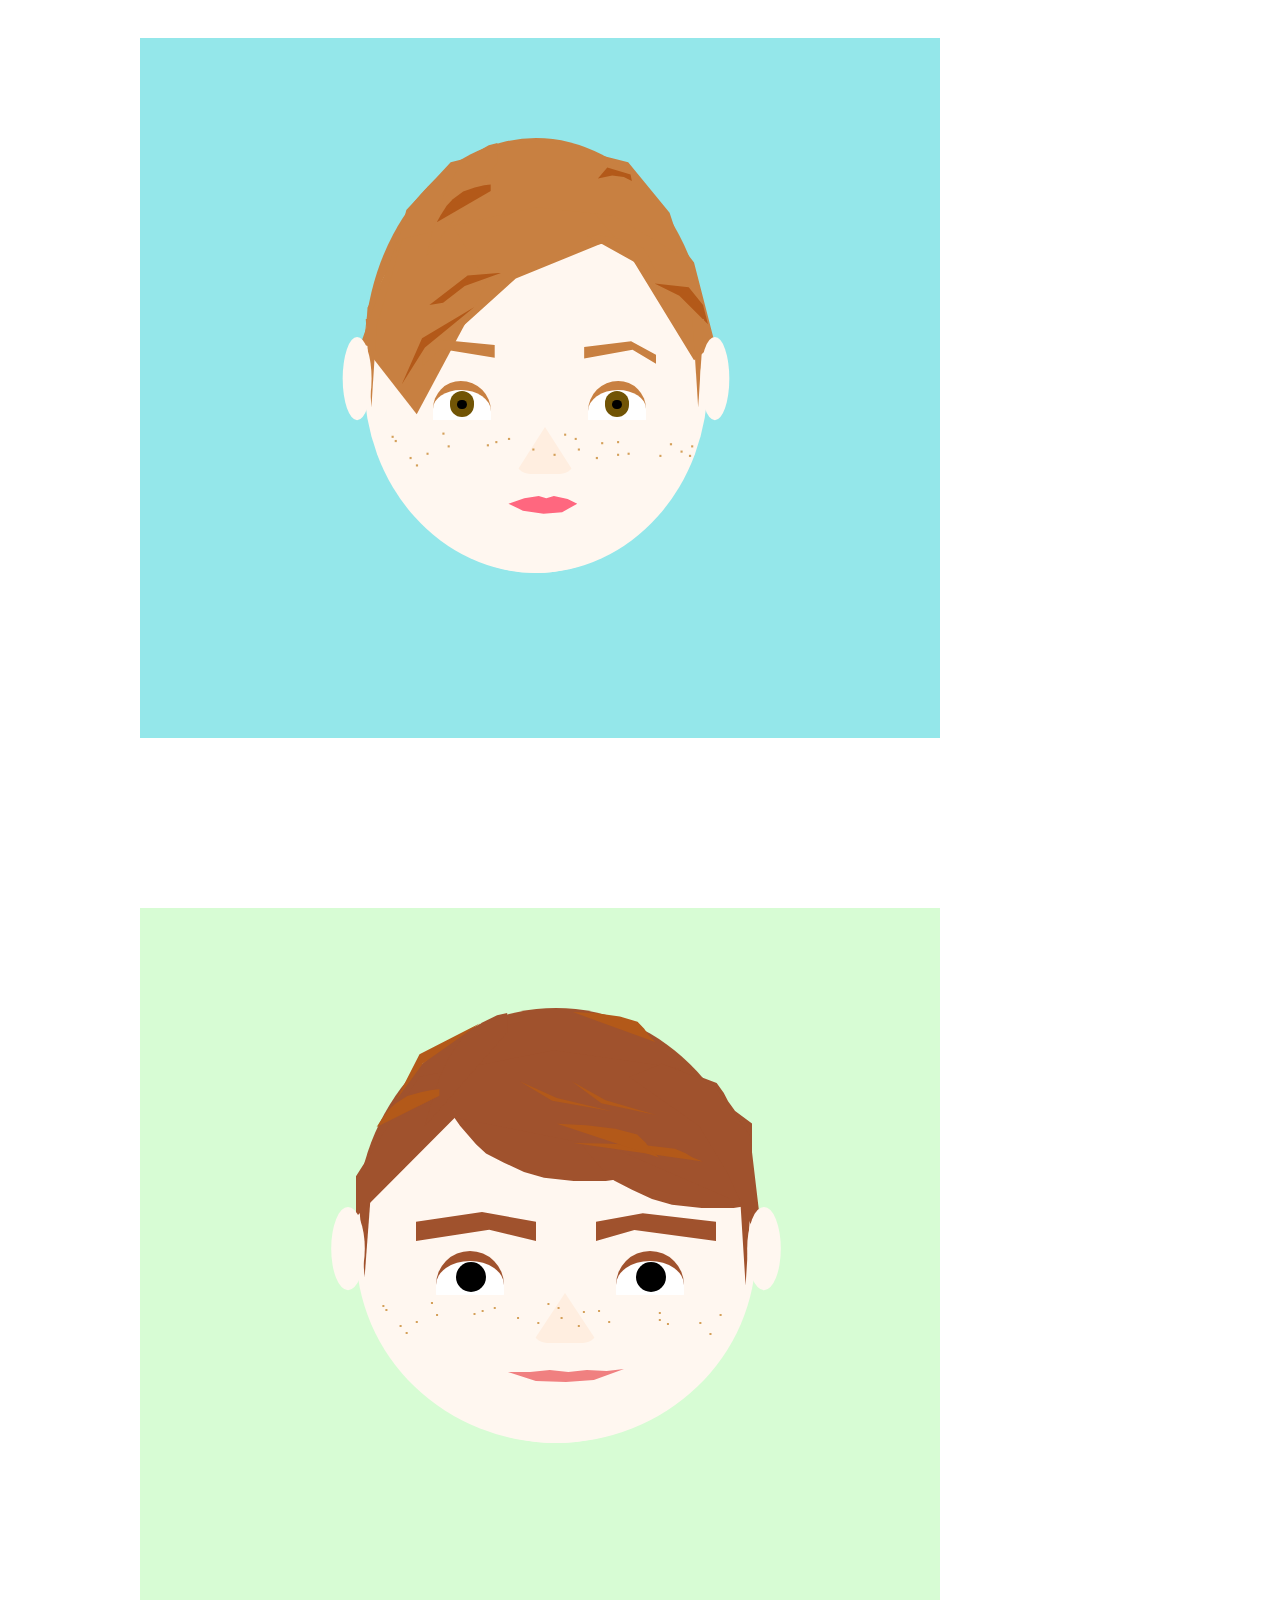
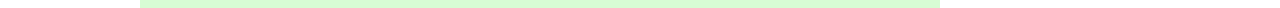
<file: boys.html>
<!DOCTYPE html5>
<html>
<head>
<meta charset="utf-8">
<meta http-equiv="X-UA-Compatible" content="IE=edge">
<meta name="keyword" content="Junior Web Developer, Mona Le Roy">
<title>Mona Le Roy</title>
<meta name="description" content="This is Mona Le Roy's official website.">
<meta name="author" content="Mona Le Roy">
<meta name="viewport" content="width=device-width, initial-scale=1.0">
<link rel="stylesheet" type="text/css" href="boys.css">
<script src="https://cdnjs.cloudflare.com/ajax/libs/jquery/3.3.1/jquery.min.js"></script>
<script src="boys.js"></script>
</head>
<body>
<div class="fwrapper">
  <div class="fbox">
    <div class="fhead">
      <div class="fhead-copy">
      </div>
      <div class="fhair">
      </div>
      <div class="fhair-1">
      </div>
      <div class="fhair-2">
      </div>
      <div class="fhair-13">
      </div>
      <div class="fhair-3">
      </div>
      <div class="fhair-4">
      </div>
      <div class="fhair-5">
      </div>
      <div class="fhair-6">
      </div>
      <div class="fhair-7">
      </div>
      <div class="fhair-8">
      </div>
      <div class="fhair-11">
      </div>
      <div class="fhair-12">
      </div>
      <div class="fhair-14">
      </div>
      <div class="feyebrow-left">
      </div>
      <div class="feye-left">
        <div class="firis">
          <div class="fpupil">
          </div>
        </div>
      </div>
      <div class="feyebrow-right">
      </div>
      <div class="feye-right">
        <div class="firis">
          <div class="fpupil">
          </div>
        </div>
      </div>
      <canvas id="ffreckles" width="325" height="50">Your browser does not support the canvas element.</canvas>
      <div class="fnose">
      </div>
      <div class="fmouth">
        <div class="fmiddle">
        </div>
      </div>
      <div class="fear-left">
      </div>
      <div class="fear-right">
      </div>
    </div>
  </div>
</div>
<div class="mwrapper">
  <div class="mbox">
    <div class="mhead">
      <div class="mhead-copy">
      </div>
      <div class="mhair-1">
      </div>
      <div class="mhair-2">
      </div>
      <div class="mhair-13">
      </div>
      <div class="mhair-3">
      </div>
      <div class="mhair-4">
      </div>
      <div class="mhair-5">
      </div>
      <div class="mhair-6">
      </div>
      <div class="mhair-7">
      </div>
      <div class="mhair-8">
      </div>
      <div class="mhair-9">
      </div>
      <div class="mhair-10">
      </div>
      <div class="mhair-11">
      </div>
      <div class="mhair-12">
      </div>
      <div class="mhair-14">
      </div>
      <div class="mhair-15">
      </div>
      <div class="meyebrow-left">
      </div>
      <div class="meye-left">
        <div class="miris">
        </div>
      </div>
      <div class="meyebrow-right">
      </div>
      <div class="meye-right">
        <div class="miris">
        </div>
      </div>
      <canvas id="mfreckles" width="395" height="50">Your browser does not support the canvas element.</canvas>
      <div class="mnose">
      </div>
      <div class="mmouth">
      </div>
      <div class="mear-left">
      </div>
      <div class="mear-right">
      </div>
    </div>
  </div>
</div>
</body>
</html>
</file>
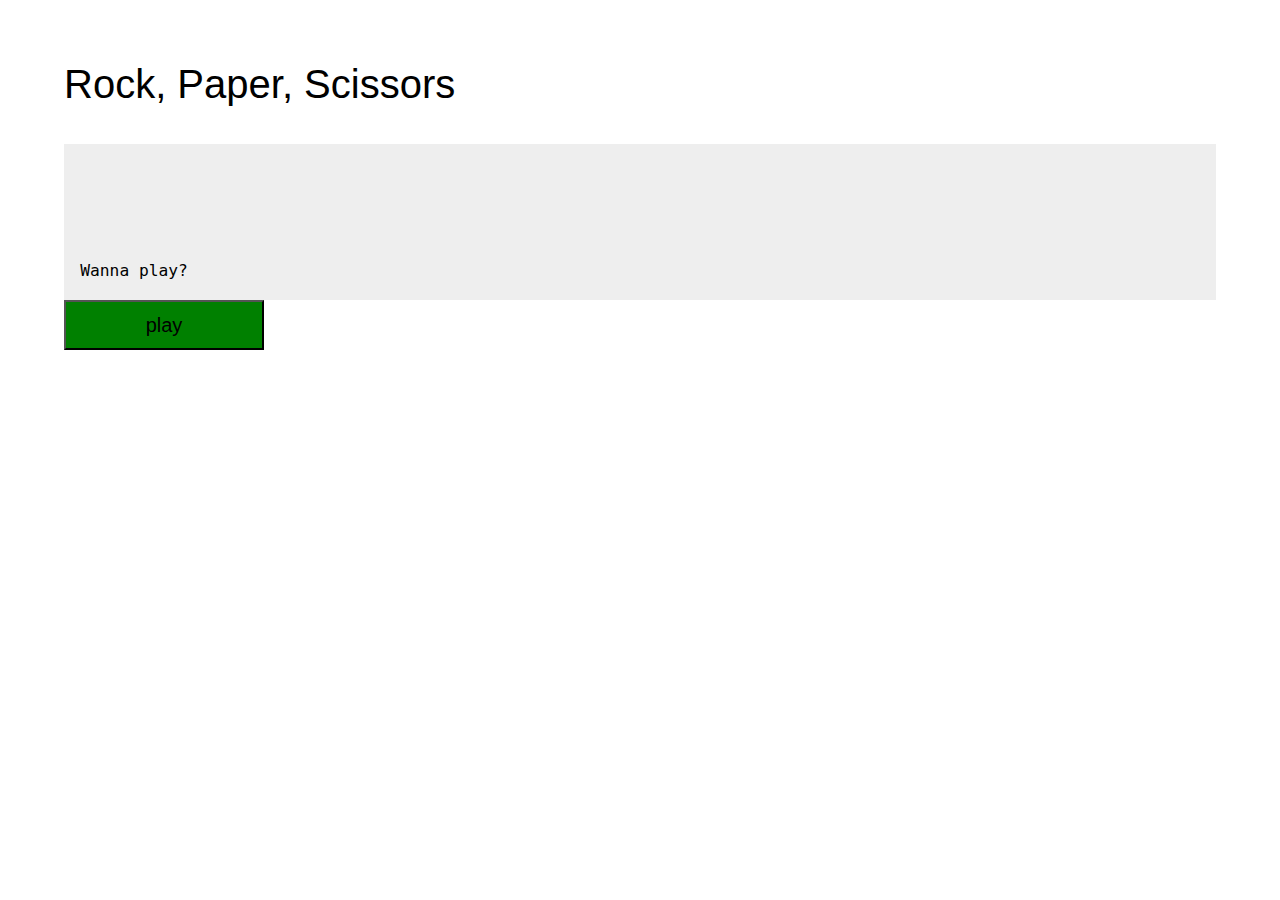
<file: rock-paper-scissors.html>
<!DOCTYPE html>
<html>
<head>
  <title>Rock, Paper, Scissors</title>
  <link rel="stylesheet" type="text/css" href="rps.css">
  <script type="text/javascript" src="rps.js"></script>
</head>
<body>
  <h1>Rock, Paper, Scissors</h1>
  <div id="displayed-results">
    <p class="game"></p>
    <p class="game"></p>
    <p class="game"></p>
    <p class="game">Wanna play?</p>
  </div>
  <input id="again" value="play" type="button" onclick="rocks()">
</body>
</html>
</file>
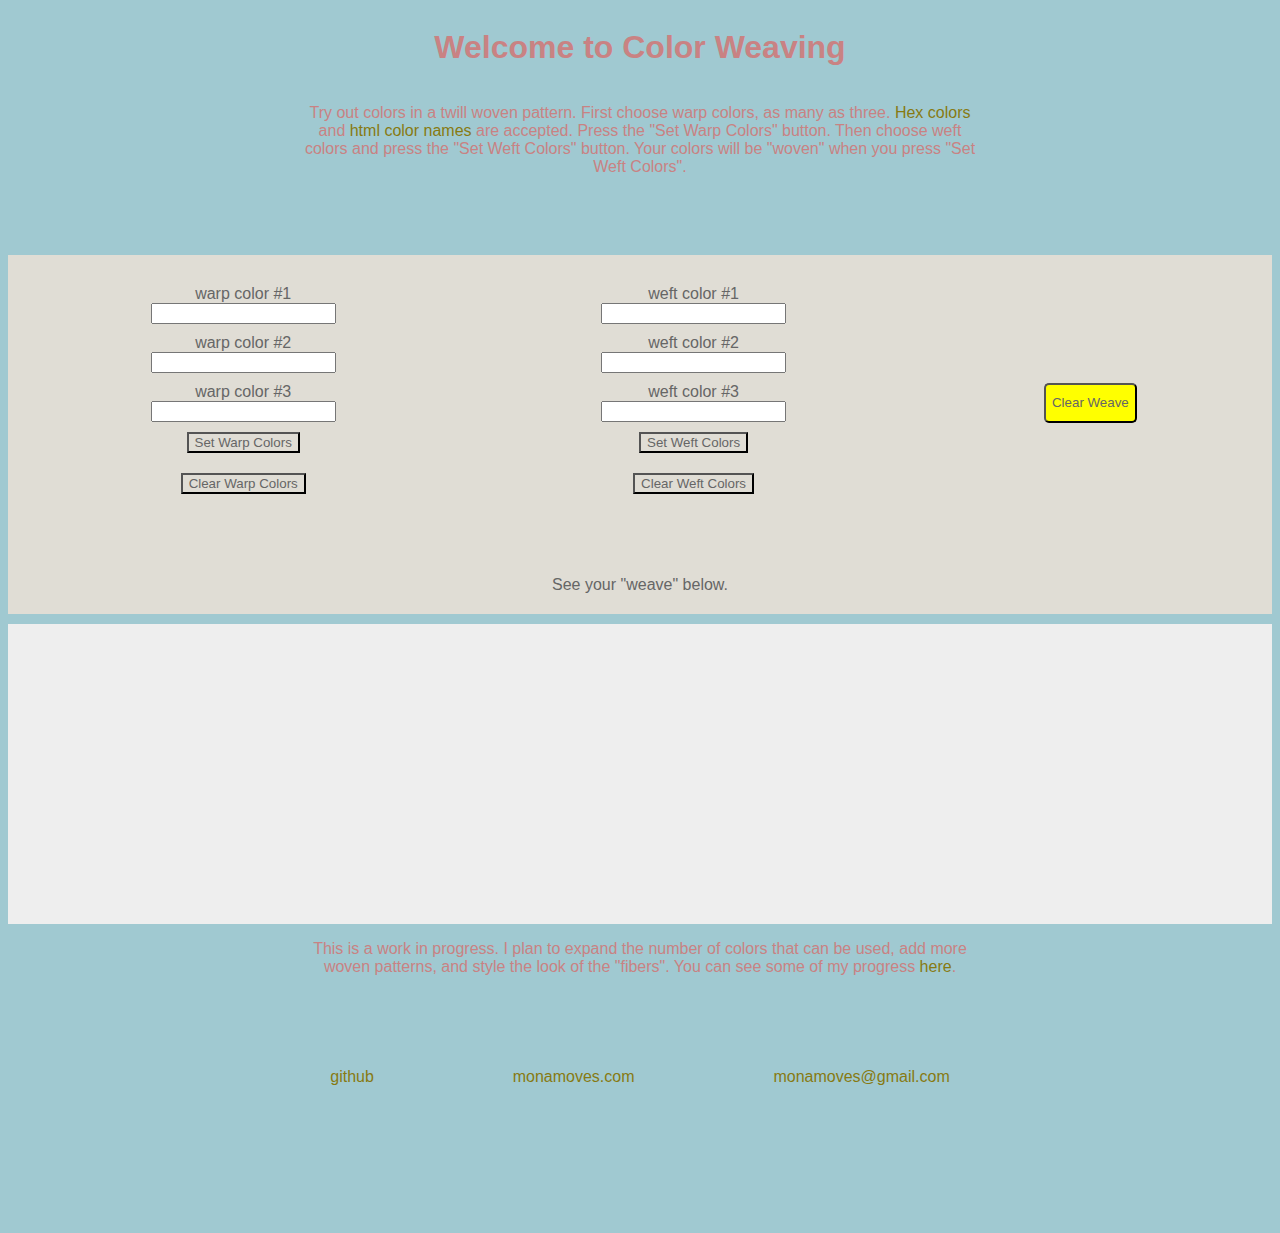
<file: woven.html>
<!DOCTYPE html5>
<html>
<head>
<meta charset="utf-8">
<meta http-equiv="X-UA-Compatible" content="IE=edge">
<meta name="keyword" content="Junior Web Developer, Mona Le Roy">
<title>Mona Le Roy: Woven Project</title>
<meta name="description" content="This is Mona Le Roy's official website.">
<meta name="author" content="Mona Le Roy">
<meta name="viewport" content="width=device-width, initial-scale=1.0">
<link rel="stylesheet" type="text/css" href="woven.css">
<script src="https://ajax.googleapis.com/ajax/libs/jquery/3.3.1/jquery.min.js"></script>
<script src="woven.js"></script>
</head>
<body>
<div class="instructions">
  <h1>Welcome to Color Weaving</h1>
  <p>
    Try out colors in a twill woven pattern. First choose warp colors, as many as three. <a href="https://www.w3schools.com/colors/colors_picker.asp?colorhex=f63235" target="_blank" style="color:#877a12;">Hex colors</a> and <a href="https://www.w3schools.com/colors/colors_names.asp" target="_blank" style="color:#877a12;">html color names</a> are accepted. Press the "Set Warp Colors" button. Then choose weft colors and press the "Set Weft Colors" button. Your colors will be "woven" when you press "Set Weft Colors".
  </p>
</div>
<div class="wrapper">
  <div class="color-forms">
    <form id="choose-warp-colors" action="">
      <div class="warp-choice">
        <label>warp color #1</label>
        <input type="text" value="" id="first-color">
      </div>
      <div class="warp-choice">
        <label>warp color #2</label>
        <input type="text" value="" id="second-color">
      </div>
      <div class="warp-choice">
        <label>warp color #3</label>
        <input type="text" value="" id="third-color">
      </div>
      <div class="warp-choice">
        <input type="submit" class="btn" value="Set Warp Colors">
      </div>
      <div>
        <input type="reset" class="btn" value="Clear Warp Colors">
      </div>
    </form>
  </div>
  <div class="color-forms">
    <form id="choose-weft-colors" action="">
      <div class="weft-choice">
        <label>weft color #1</label>
        <input type="text" value="" id="fourth-color">
      </div>
      <div class="weft-choice">
        <label>weft color #2</label>
        <input type="text" value="" id="fifth-color">
      </div>
      <div class="weft-choice">
        <label>weft color #3</label>
        <input type="text" value="" id="sixth-color">
      </div>
      <div class="weft-choice">
        <input type="submit" class="btn" value="Set Weft Colors">
      </div>
      <div>
        <input type="reset" class="btn" value="Clear Weft Colors">
      </div>
    </form>
  </div>
  <div>
    <button class="btn-big" id="reset-weave">Clear Weave</button>
  </div>
</div>
<div class="wrapper btn">
  <p class="btn">
    See your "weave" below.
  </p>
</div>
<div class="room-for-two">
  <div class="color-repeat">
    <div class="twill-repeat">
      <div class="warp-choice-one one fourth-color">
      </div>
      <div class="warp-choice-two two fourth-color">
      </div>
      <div class="warp-choice-three three fourth-color">
      </div>
      <div class="warp-choice-one one fourth-color">
      </div>
      <div class="warp-choice-two four fourth-color">
      </div>
      <div class="warp-choice-three three fourth-color">
      </div>
      <div class="warp-choice-one five fourth-color">
      </div>
      <div class="warp-choice-two four fourth-color">
      </div>
      <div class="warp-choice-three six fourth-color">
      </div>
      <div class="warp-choice-one five fourth-color">
      </div>
      <div class="warp-choice-two two fourth-color">
      </div>
      <div class="warp-choice-three six fourth-color">
      </div>
    </div>
    <div class="twill-repeat">
      <div class="warp-choice-one seven fifth-color">
      </div>
      <div class="warp-choice-two eight fifth-color">
      </div>
      <div class="warp-choice-three nine fifth-color">
      </div>
      <div class="warp-choice-one ten fifth-color">
      </div>
      <div class="warp-choice-two eight fifth-color">
      </div>
      <div class="warp-choice-three eleven fifth-color">
      </div>
      <div class="warp-choice-one ten fifth-color">
      </div>
      <div class="warp-choice-two twelve fifth-color">
      </div>
      <div class="warp-choice-three eleven fifth-color">
      </div>
      <div class="warp-choice-one seven fifth-color">
      </div>
      <div class="warp-choice-two twelve fifth-color">
      </div>
      <div class="warp-choice-three nine fifth-color">
      </div>
    </div>
    <div class="twill-repeat">
      <div class="warp-choice-one thirteen sixth-color">
      </div>
      <div class="warp-choice-two fourteen sixth-color">
      </div>
      <div class="warp-choice-three fifteen sixth-color">
      </div>
      <div class="warp-choice-one thirteen sixth-color">
      </div>
      <div class="warp-choice-two sixteen sixth-color">
      </div>
      <div class="warp-choice-three fifteen sixth-color">
      </div>
      <div class="warp-choice-one seventeen sixth-color">
      </div>
      <div class="warp-choice-two sixteen sixth-color">
      </div>
      <div class="warp-choice-three eighteen sixth-color">
      </div>
      <div class="warp-choice-one seventeen sixth-color">
      </div>
      <div class="warp-choice-two fourteen sixth-color">
      </div>
      <div class="warp-choice-three eighteen sixth-color" id="check">
      </div>
    </div>
    <div class="twill-repeat">
      <div class="warp-choice-one one">
      </div>
      <div class="warp-choice-two four">
      </div>
      <div class="warp-choice-three three">
      </div>
      <div class="warp-choice-one five">
      </div>
      <div class="warp-choice-two four">
      </div>
      <div class="warp-choice-three six">
      </div>
      <div class="warp-choice-one five">
      </div>
      <div class="warp-choice-two two">
      </div>
      <div class="warp-choice-three six">
      </div>
      <div class="warp-choice-one one">
      </div>
      <div class="warp-choice-two two">
      </div>
      <div class="warp-choice-three three">
      </div>
    </div>
    <div class="twill-repeat">
      <div class="warp-choice-one ten">
      </div>
      <div class="warp-choice-two eight">
      </div>
      <div class="warp-choice-three eleven">
      </div>
      <div class="warp-choice-one ten">
      </div>
      <div class="warp-choice-two twelve">
      </div>
      <div class="warp-choice-three eleven">
      </div>
      <div class="warp-choice-one seven">
      </div>
      <div class="warp-choice-two twelve">
      </div>
      <div class="warp-choice-three nine">
      </div>
      <div class="warp-choice-one seven">
      </div>
      <div class="warp-choice-two eight">
      </div>
      <div class="warp-choice-three nine">
      </div>
    </div>
    <div class="twill-repeat">
      <div class="warp-choice-one thirteen">
      </div>
      <div class="warp-choice-two sixteen">
      </div>
      <div class="warp-choice-three fifteen">
      </div>
      <div class="warp-choice-one seventeen">
      </div>
      <div class="warp-choice-two sixteen">
      </div>
      <div class="warp-choice-three eighteen">
      </div>
      <div class="warp-choice-one seventeen">
      </div>
      <div class="warp-choice-two fourteen">
      </div>
      <div class="warp-choice-three eighteen">
      </div>
      <div class="warp-choice-one thirteen">
      </div>
      <div class="warp-choice-two fourteen">
      </div>
      <div class="warp-choice-three fifteen">
      </div>
    </div>
    <div class="twill-repeat">
      <div class="warp-choice-one five">
      </div>
      <div class="warp-choice-two four">
      </div>
      <div class="warp-choice-three six">
      </div>
      <div class="warp-choice-one five">
      </div>
      <div class="warp-choice-two two">
      </div>
      <div class="warp-choice-three six">
      </div>
      <div class="warp-choice-one one">
      </div>
      <div class="warp-choice-two two">
      </div>
      <div class="warp-choice-three three">
      </div>
      <div class="warp-choice-one one">
      </div>
      <div class="warp-choice-two four">
      </div>
      <div class="warp-choice-three three">
      </div>
    </div>
    <div class="twill-repeat">
      <div class="warp-choice-one ten">
      </div>
      <div class="warp-choice-two twelve">
      </div>
      <div class="warp-choice-three eleven">
      </div>
      <div class="warp-choice-one seven">
      </div>
      <div class="warp-choice-two twelve">
      </div>
      <div class="warp-choice-three nine">
      </div>
      <div class="warp-choice-one seven">
      </div>
      <div class="warp-choice-two eight">
      </div>
      <div class="warp-choice-three nine">
      </div>
      <div class="warp-choice-one ten">
      </div>
      <div class="warp-choice-two eight">
      </div>
      <div class="warp-choice-three eleven">
      </div>
    </div>
    <div class="twill-repeat">
      <div class="warp-choice-one seventeen">
      </div>
      <div class="warp-choice-two sixteen">
      </div>
      <div class="warp-choice-three eighteen">
      </div>
      <div class="warp-choice-one seventeen">
      </div>
      <div class="warp-choice-two fourteen">
      </div>
      <div class="warp-choice-three eighteen">
      </div>
      <div class="warp-choice-one thirteen">
      </div>
      <div class="warp-choice-two fourteen">
      </div>
      <div class="warp-choice-three fifteen">
      </div>
      <div class="warp-choice-one thirteen">
      </div>
      <div class="warp-choice-two sixteen">
      </div>
      <div class="warp-choice-three fifteen">
      </div>
    </div>
    <div class="twill-repeat">
      <div class="warp-choice-one five">
      </div>
      <div class="warp-choice-two two">
      </div>
      <div class="warp-choice-three six">
      </div>
      <div class="warp-choice-one one">
      </div>
      <div class="warp-choice-two two">
      </div>
      <div class="warp-choice-three three">
      </div>
      <div class="warp-choice-one one">
      </div>
      <div class="warp-choice-two four">
      </div>
      <div class="warp-choice-three three">
      </div>
      <div class="warp-choice-one five">
      </div>
      <div class="warp-choice-two four">
      </div>
      <div class="warp-choice-three six">
      </div>
    </div>
    <div class="twill-repeat">
      <div class="warp-choice-one seven">
      </div>
      <div class="warp-choice-two twelve">
      </div>
      <div class="warp-choice-three nine">
      </div>
      <div class="warp-choice-one seven">
      </div>
      <div class="warp-choice-two eight">
      </div>
      <div class="warp-choice-three nine">
      </div>
      <div class="warp-choice-one ten">
      </div>
      <div class="warp-choice-two eight">
      </div>
      <div class="warp-choice-three eleven">
      </div>
      <div class="warp-choice-one ten">
      </div>
      <div class="warp-choice-two twelve">
      </div>
      <div class="warp-choice-three eleven">
      </div>
    </div>
    <div class="twill-repeat">
      <div class="warp-choice-one seventeen">
      </div>
      <div class="warp-choice-two fourteen">
      </div>
      <div class="warp-choice-three eighteen">
      </div>
      <div class="warp-choice-one thirteen">
      </div>
      <div class="warp-choice-two fourteen">
      </div>
      <div class="warp-choice-three fifteen">
      </div>
      <div class="warp-choice-one thirteen">
      </div>
      <div class="warp-choice-two sixteen">
      </div>
      <div class="warp-choice-three fifteen">
      </div>
      <div class="warp-choice-one seventeen">
      </div>
      <div class="warp-choice-two sixteen">
      </div>
      <div class="warp-choice-three eighteen">
      </div>
    </div>
  </div>
</div>
<footer>
<p>
  This is a work in progress. I plan to expand the number of colors that can be used, add more woven patterns, and style the look of the "fibers". You can see some of my progress <a href="https://codepen.io/monamoves/" target="_blank">here</a>.
</p>
<ul>
  <li><a href="https://github.com/monamoves">github</a></li>
  <li><a href="index.html">monamoves.com</a></li>
  <li><a href="mailto:monamoves@gmail.com">monamoves@gmail.com</a></li>
  </footer>
  </body>
</file>
<file: boys.css>
html {
  box-sizing: border-box;
}
.fwrapper {
  margin: 0 auto;
  width: 1000px;
}
.fbox {
  display: block;
  position: absolute;
  background: #ff7800;
  margin-top: 30px;
  width: 800px;
  height: 700px;
  background: #94e7ea;
}
.fhead {
  position: absolute;
  background: #fff7f0;
  top: 100px;
  left: 28%;
  width: 43%;
  height: 55%;
  border-radius: 50%;
  z-index: 3;
  border-top: 50px solid #c88041;
}
.fhead-copy {
  position: absolute;
  background: #fff7f0;
  width: 100%;
  height: 100%;
  border-radius: 50%;
  z-index: 2;
}
.fhair {
  position: absolute;
  top: -3%;
  left: 1%;
  background: #c88041;
  -webkit-clip-path: polygon(
    44% 0,
    80% 10%,
    94% 36%,
    100% 70%,
    94% 77%,
    73% 27%,
    23% 38%,
    0% 70%,
    0 55%,
    13% 19%
  );
  clip-path: polygon(
    44% 0,
    80% 10%,
    94% 36%,
    100% 70%,
    94% 77%,
    73% 27%,
    23% 38%,
    0% 70%,
    0 55%,
    13% 19%
  );
  width: 101%;
  height: 62%;
  z-index: 4;
}
.fhair-1 {
  position: absolute;
  top: -5%;
  left: -1%;
  background: #c88041;
  -webkit-clip-path: polygon(
    50% 0%,
    83% 9%,
    100% 36%,
    61% 57%,
    25% 100%,
    0 91%,
    16% 32%
  );
  clip-path: polygon(
    50% 0%,
    83% 9%,
    100% 36%,
    61% 57%,
    25% 100%,
    0 91%,
    16% 32%
  );
  width: 74%;
  height: 50%;
  z-index: 4;
}
.fhair-2 {
  position: absolute;
  top: -14%;
  left: 8%;
  background: #c88041;
  -webkit-clip-path: polygon(
    50% 2%,
    80% 10%,
    94% 28%,
    99% 44%,
    75% 29%,
    49% 26%,
    19% 33%,
    1% 44%,
    5% 27%,
    20% 10%
  );
  clip-path: polygon(
    50% 2%,
    80% 10%,
    94% 28%,
    99% 44%,
    75% 29%,
    49% 26%,
    19% 33%,
    1% 44%,
    5% 27%,
    20% 10%
  );
  width: 86%;
  height: 73%;
  z-index: 4;
}
.fhair-3 {
  position: absolute;
  top: -12%;
  left: 18%;
  background: #c88041;
  -webkit-clip-path: polygon(
    1% 99%,
    8% 81%,
    19% 56%,
    30% 39%,
    49% 19%,
    70% 9%,
    87% 3%,
    99% 1%,
    99% 18%
  );
  clip-path: polygon(
    1% 99%,
    8% 81%,
    19% 56%,
    30% 39%,
    49% 19%,
    70% 9%,
    87% 3%,
    99% 1%,
    99% 18%
  );
  width: 21%;
  height: 30%;
  z-index: 4;
}
.fhair-4 {
  position: absolute;
  top: -1%;
  left: 21%;
  background: #b35919;
  -webkit-clip-path: polygon(
    1% 99%,
    8% 81%,
    19% 56%,
    30% 39%,
    49% 19%,
    70% 9%,
    87% 3%,
    99% 1%,
    99% 18%
  );
  clip-path: polygon(
    1% 99%,
    8% 81%,
    19% 56%,
    30% 39%,
    49% 19%,
    70% 9%,
    87% 3%,
    99% 1%,
    99% 18%
  );
  width: 16%;
  height: 10%;
  z-index: 4;
}
.fhair-5 {
  position: absolute;
  top: 22%;
  left: 19%;
  background: #b35919;
  -webkit-clip-path: polygon(0 56%, 53% 5%, 100% 0, 49% 23%, 19% 52%);
  clip-path: polygon(0 56%, 53% 5%, 100% 0, 49% 23%, 19% 52%);
  width: 21%;
  height: 15%;
  z-index: 4;
}
.fhair-6 {
  position: absolute;
  top: 31%;
  left: 11%;
  background: #b35919;
  -webkit-clip-path: polygon(28% 40%, 100% 0%, 32% 52%, 0% 100%);
  clip-path: polygon(28% 40%, 100% 0%, 32% 52%, 0% 100%);
  width: 21%;
  height: 20%;
  z-index: 4;
}
.fhair-7 {
  position: absolute;
  top: 20%;
  left: 84%;
  background: #b35919;
  -webkit-clip-path: polygon(48% 40%, 3% 24%, 65% 29%, 91% 52%, 100% 77%);
  clip-path: polygon(48% 40%, 3% 24%, 65% 29%, 91% 52%, 100% 77%);
  width: 16%;
  height: 20%;
  z-index: 4;
}
.fhair-8 {
  position: absolute;
  top: -6%;
  left: 68%;
  background: #b35919;
  -webkit-clip-path: polygon(21% 5%, 73% 19%, 76% 32%, 58% 24%, 32% 21%, 0 27%);
  clip-path: polygon(21% 5%, 73% 19%, 76% 32%, 58% 24%, 32% 21%, 0 27%);
  width: 13%;
  height: 13%;
  z-index: 4;
}
.fhair-9 {
  position: absolute;
  top: 6%;
  left: 41%;
  background: #b35919;
  -webkit-clip-path: polygon(0 1%, 40% 55%, 100% 98%, 35% 64%);
  clip-path: polygon(0 1%, 40% 55%, 100% 98%, 35% 64%);
  width: 23%;
  height: 8%;
  z-index: 4;
}
.fhair-10 {
  position: absolute;
  top: 6%;
  left: 54%;
  background: #b35919;
  -webkit-clip-path: polygon(0 1%, 40% 55%, 100% 98%, 35% 64%);
  clip-path: polygon(0 1%, 40% 55%, 100% 98%, 35% 64%);
  width: 21%;
  height: 9%;
  z-index: 4;
}
.fhair-11 {
  position: absolute;
  background: #c88041;
  top: 34%;
  left: -16%;
  width: 33%;
  height: 23%;
  -webkit-clip-path: polygon(50% 0%, 55% 100%, 60% 0);
  clip-path: polygon(50% 0%, 55% 100%, 60% 0);
  z-index: 4;
}
.fhair-12 {
  position: absolute;
  background: #c88041;
  top: 34%;
  left: 79%;
  width: 33%;
  height: 23%;
  -webkit-clip-path: polygon(50% 0%, 55% 100%, 60% 0);
  clip-path: polygon(50% 0%, 55% 100%, 60% 0);
  z-index: 4;
}
.fhair-13 {
  position: absolute;
  top: 1%;
  left: -6%;
  background: #c88041;
  -webkit-clip-path: polygon(9% 55%, 21% 16%, 39% 12%, 51% 31%, 26% 76%);
  clip-path: polygon(9% 55%, 21% 16%, 39% 12%, 51% 31%, 26% 76%);
  width: 82%;
  height: 76%;
  z-index: 4;
}
.fhair-14 {
  position: absolute;
  top: 12%;
  left: 64%;
  background: #c88041;
  -webkit-clip-path: polygon(
    1% 1%,
    29% 5%,
    57% 15%,
    78% 32%,
    86% 55%,
    91% 75%,
    99% 98%
  );
  clip-path: polygon(
    1% 1%,
    29% 5%,
    57% 15%,
    78% 32%,
    86% 55%,
    91% 75%,
    99% 98%
  );
  width: 22%;
  height: 11%;
  z-index: 4;
}
.feyebrow-left {
  position: absolute;
  width: 21%;
  height: 10%;
  background: #c88041;
  -webkit-clip-path: polygon(
    25% 24%,
    100% 38%,
    100% 71%,
    26% 48%,
    0 92%,
    0 63%
  );
  clip-path: polygon(25% 24%, 100% 38%, 100% 71%, 26% 48%, 0 92%, 0 63%);
  top: 37%;
  left: 17%;
  z-index: 4;
}
.feyebrow-right {
  position: absolute;
  width: 21%;
  height: 10%;
  background: #c88041;
  -webkit-clip-path: polygon(
    65% 28%,
    100% 64%,
    100% 87%,
    67% 50%,
    0 73%,
    0 43%
  );
  clip-path: polygon(65% 28%, 100% 64%, 100% 87%, 67% 50%, 0 73%, 0 43%);
  top: 37%;
  left: 64%;
  z-index: 4;
}
.feye-left {
  position: absolute;
  width: 17%;
  height: 8%;
  background: white;
  border-top: 9px solid #c88041;
  border-radius: 46px 50px 1px 1px;
  top: 50%;
  left: 20%;
  z-index: 4;
}
.firis {
  position: absolute;
  top: 5%;
  left: 29%;
  width: 41%;
  height: 85%;
  background: #715405;
  z-index: 4;
  border-radius: 50px;
}
.fpupil {
  position: absolute;
  width: 41%;
  height: 37%;
  background: black;
  top: 33%;
  left: 30%;
  z-index: 5;
  border-radius: 50px;
}
.feye-right {
  position: absolute;
  width: 17%;
  height: 8%;
  background: white;
  border-top: 9px solid #c88041;
  border-radius: 50px 46px 1px 1px;
  top: 50%;
  left: 65%;
  z-index: 4;
}
.fnose {
  position: absolute;
  width: 0;
  height: 0;
  border-left: 30px solid transparent;
  border-right: 30px solid transparent;
  border-bottom: 47px solid #ffeee0;
  border-radius: 15px;
  top: 62%;
  left: 44%;
  z-index: 4;
}
.fear-left {
  position: absolute;
  background: #fff7f0;
  top: 38%;
  left: -16%;
  width: 28%;
  height: 23%;
  -webkit-clip-path: ellipse(15% 47% at 50% 50%);
  clip-path: ellipse(15% 47% at 50% 50%);
  z-index: 4;
}
.fear-right {
  position: absolute;
  background: #fff7f0;
  top: 38%;
  left: 88%;
  width: 28%;
  height: 23%;
  -webkit-clip-path: ellipse(15% 47% at 50% 50%);
  clip-path: ellipse(15% 47% at 50% 50%);
  z-index: 4;
}
.fmouth {
  position: absolute;
  background: #ff677f;
  top: 68%;
  left: 42%;
  width: 20%;
  height: 20%;
  -webkit-clip-path: polygon(
    55% 63%,
    66% 60%,
    86% 64%,
    100% 70%,
    78% 81%,
    51% 83%,
    21% 79%,
    0% 70%,
    23% 63%,
    44% 60%
  );
  clip-path: polygon(
    55% 63%,
    66% 60%,
    86% 64%,
    100% 70%,
    78% 81%,
    51% 83%,
    21% 79%,
    0% 70%,
    23% 63%,
    44% 60%
  );
  z-index: 4;
}
.fmiddle {
  position: absolute;
  background: #6d222d;
  top: 39%;
  left: 0%;
  width: 99%;
  height: 7%;
  -webkit-clip-path: polygon(
    51% 34%,
    61% 33%,
    100% 39%,
    100% 46%,
    78% 56%,
    53% 60%,
    27% 57%,
    0 46%,
    0 39%,
    42% 33%
  );
  clip-path: polygon(
    51% 34%,
    61% 33%,
    100% 39%,
    100% 46%,
    78% 56%,
    53% 60%,
    27% 57%,
    0 46%,
    0 39%,
    42% 33%
  );
  z-index: 5;
}
#ffreckles {
  position: absolute;
  top: 61%;
  left: 0%;
  z-index: 7;
  width: 100%;
  height: auto;
}

.mwrapper {
  margin: 0 auto;
  width: 1000px;
}
.mbox {
  display: block;
  position: absolute;
  margin-top: 900px;
  width: 800px;
  height: 700px;
  background: #d7fcd4;
}
.mhead {
  position: absolute;
  background: #fff7f0;
  top: 100px;
  left: 27%;
  width: 50%;
  height: 55%;
  border-radius: 50%;
  z-index: 3;
  border-top: 50px solid #A0522D;
}
.mhead-copy {
  position: absolute;
  background: #fff7f0;
  width: 100%;
  height: 100%;
  border-radius: 50%;
  z-index: 2;
}
.mhair {
  position: absolute;
  top: -5%;
  left: 30%;
  background: #A0522D;
  -webkit-clip-path: polygon(36% 0, 0% 100%, 100% 100%);
  clip-path: polygon(36% 0, 0% 100%, 100% 100%);
  width: 15%;
  height: 25%;
  z-index: 1;
}
.mhair-1 {
  position: absolute;
  top: 2%;
  left: 18%;
  background: #A0522D;
  -webkit-clip-path: polygon(54% 1%, 1% 13%, 3% 24%, 7% 32%, 12% 42%, 16% 52%, 20% 60%, 24% 68%, 29% 76%, 38% 84%, 48% 92%, 58% 97%, 74% 100%, 88% 100%, 96% 98%);
  clip-path: polygon(54% 1%, 1% 13%, 3% 24%, 7% 32%, 12% 42%, 16% 52%, 20% 60%, 24% 68%, 29% 76%, 38% 84%, 48% 92%, 58% 97%, 74% 100%, 88% 100%, 96% 98%);
  width: 50%;
  height: 30%;
  z-index: 4;
}
.mhair-2 {
  position: absolute;
  top: 9%;
  left: 50%;
  background: #A0522D;
  -webkit-clip-path: polygon(54% 1%, 1% 13%, 3% 24%, 7% 32%, 12% 42%, 16% 52%, 20% 60%, 24% 68%, 29% 76%, 38% 84%, 48% 92%, 58% 97%, 74% 100%, 88% 100%, 96% 98%);
  clip-path: polygon(54% 1%, 1% 13%, 3% 24%, 7% 32%, 12% 42%, 16% 52%, 20% 60%, 24% 68%, 29% 76%, 38% 84%, 48% 92%, 58% 97%, 74% 100%, 88% 100%, 96% 98%);
  width: 50%;
  height: 30%;
  z-index: 4;
}
.mhair-3 {
  position: absolute;
  top: -12%;
  left: 17%;
  background: #A0522D;
  -webkit-clip-path: polygon(1% 99%, 8% 81%, 19% 56%, 30% 39%, 49% 19%, 70% 9%, 87% 3%, 99% 1%, 99% 18%);
  clip-path: polygon(1% 99%, 8% 81%, 19% 56%, 30% 39%, 49% 19%, 70% 9%, 87% 3%, 99% 1%, 99% 18%);
  width: 21%;
  height: 30%;
  z-index: 4;
}
.mhair-4 {
  position: absolute;
  top: 8%;
  left: 5%;
  background: #b35919;
  -webkit-clip-path: polygon(1% 99%, 8% 81%, 19% 56%, 30% 39%, 49% 19%, 70% 9%, 87% 3%, 99% 1%, 99% 18%);
  clip-path: polygon(1% 99%, 8% 81%, 19% 56%, 30% 39%, 49% 19%, 70% 9%, 87% 3%, 99% 1%, 99% 18%);
  width: 16%;
  height: 10%;
  z-index: 4;
}
.mhair-5 {
  position: absolute;
  top: -12%;
  left: 54%;
  background: #b35919;
  -webkit-clip-path: polygon(1% 1%, 29% 5%, 57% 15%, 78% 32%, 86% 55%, 91% 75%, 99% 98%);
  clip-path: polygon(1% 1%, 29% 5%, 57% 15%, 78% 32%, 86% 55%, 91% 75%, 99% 98%);
  width: 21%;
  height: 8%;
  z-index: 4;
}
.mhair-6 {
  position: absolute;
  top: -9%;
  left: 10%;
  background: #b35919;
  -webkit-clip-path: polygon(28% 40%, 100% 0%, 32% 52%, 0% 100%);
  clip-path: polygon(28% 40%, 100% 0%, 32% 52%, 0% 100%);
  width: 21%;
  height: 20%;
  z-index: 4;
}
.mhair-7 {
  position: absolute;
  top: 22%;
  left: 54%;
  background: #b35919;
  -webkit-clip-path: polygon(1% 1%, 29% 5%, 57% 15%, 78% 32%, 86% 55%, 91% 75%, 99% 98%);
  clip-path: polygon(1% 1%, 29% 5%, 57% 15%, 78% 32%, 86% 55%, 91% 75%, 99% 98%);
  width: 33%;
  height: 5%;
  z-index: 4;
}
.mhair-8 {
  position: absolute;
  top: 17%;
  left: 50%;
  background: #b35919;
  -webkit-clip-path: polygon(1% 1%, 29% 5%, 57% 15%, 78% 32%, 86% 55%, 91% 75%, 99% 98%);
  clip-path: polygon(1% 1%, 29% 5%, 57% 15%, 78% 32%, 86% 55%, 91% 75%, 99% 98%);
  width: 26%;
  height: 9%;
  z-index: 4;
}
.mhair-9 {
  position: absolute;
  top: 6%;
  left: 41%;
  background: #b35919;
  -webkit-clip-path: polygon(0 1%, 40% 55%, 100% 98%, 35% 64%);
  clip-path: polygon(0 1%, 40% 55%, 100% 98%, 35% 64%);
  width: 23%;
  height: 8%;
  z-index: 4;
}
.mhair-10 {
  position: absolute;
  top: 6%;
  left: 54%;
  background: #b35919;
  -webkit-clip-path: polygon(0 1%, 40% 55%, 100% 98%, 35% 64%);
  clip-path: polygon(0 1%, 40% 55%, 100% 98%, 35% 64%);
  width: 21%;
  height: 9%;
  z-index: 4;
}
.mhair-11 {
  position: absolute;
  background: #A0522D;
  top: 34%;
  left: -16%;
  width: 33%;
  height: 23%;
  -webkit-clip-path: polygon(50% 0%, 55% 100%, 60% 0);
  clip-path: polygon(50% 0%, 55% 100%, 60% 0);
  z-index: 4;
}
.mhair-12 {
  position: absolute;
  background: #A0522D;
  top: 36%;
  left: 82%;
  width: 28%;
  height: 23%;
  -webkit-clip-path: polygon(50% 0%, 55% 100%, 60% 0);
  clip-path: polygon(50% 0%, 55% 100%, 60% 0);
  z-index: 4;
}
.mhair-13 {
  position: absolute;
  top: -2%;
  left: 0%;
  background: #A0522D;
  -webkit-clip-path: polygon(50% 0%, 81% 6%, 100% 25%, 100% 54%, 66% 34%, 25% 23%, 0 57%, 0% 43%, 16% 9%);
  clip-path: polygon(50% 0%, 81% 6%, 100% 25%, 100% 54%, 66% 34%, 25% 23%, 0 57%, 0% 43%, 16% 9%);
  width: 99%;
  height: 76%;
  z-index: 4;
}
.mhair-14 {
  position: absolute;
  top: 3%;
  left: 73%;
  background: #A0522D;
  -webkit-clip-path: polygon(1% 1%, 29% 5%, 57% 15%, 78% 32%, 86% 55%, 91% 75%, 99% 98%);
  clip-path: polygon(1% 1%, 29% 5%, 57% 15%, 78% 32%, 86% 55%, 91% 75%, 99% 98%);
  width: 22%;
  height: 11%;
  z-index: 4;
}
.mhair-15 {
  position: absolute;
  top: -7%;
  left: 44%;
  background: #A0522D;
  -webkit-clip-path: polygon(78% 16%, 94% 32%, 100% 68%, 84% 43%, 72% 29%, 42% 14%, 56% 10%);
  clip-path: polygon(78% 16%, 94% 32%, 100% 68%, 84% 43%, 72% 29%, 42% 14%, 56% 10%);
  width: 58%;
  height: 85%;
  z-index: 4;
}
.meyebrow-left {
  position: absolute;
  width: 30%;
  height: 10%;
  background: #A0522D;
  -webkit-clip-path: polygon(55% 0, 100% 25%, 100% 75%, 61% 46%, 0% 75%, 0% 25%);
  clip-path: polygon(55% 0, 100% 25%, 100% 75%, 61% 46%, 0% 75%, 0% 25%);
  top: 40%;
  left: 15%;
  z-index: 4;
}
.meyebrow-right {
  position: absolute;
  width: 30%;
  height: 10%;
  background: #A0522D;
  -webkit-clip-path: polygon(39% 3%, 100% 25%, 100% 75%, 32% 47%, 0% 75%, 0% 25%);
  clip-path: polygon(39% 3%, 100% 25%, 100% 75%, 32% 47%, 0% 75%, 0% 25%);
  top: 40%;
  left: 60%;
  z-index: 4;
}
.meye-left {
  position: absolute;
  width: 17%;
  height: 9%;
  background: white;
  border-top: 10px solid #A0522D;
  border-radius: 50px 50px 1px 1px;
  top: 50%;
  left: 20%;
  z-index: 4;
}
.miris {
  position: absolute;
  width: 43%;
  height: 87%;
  background: black;
  top: 5%;
  left: 30%;
  z-index: 4;
  border-radius: 50px;
}
.meye-right {
  position: absolute;
  width: 17%;
  height: 9%;
  background: white;
  border-top: 10px solid #A0522D;
  border-radius: 50px 50px 1px 1px;
  top: 50%;
  left: 65%;
  z-index: 4;
}
.mnose {
  position: absolute;
  width: 0;
  height: 0;
  border-left: 33px solid transparent;
  border-right: 33px solid transparent;
  border-bottom: 50px solid #ffeee0;
  border-radius: 15px;
  top: 61%;
  left: 44%;
  z-index: 4;
}
.mear-left {
  position: absolute;
  background: #fff7f0;
  top: 38%;
  left: -16%;
  width: 28%;
  height: 23%;
  -webkit-clip-path: ellipse(15% 47% at 50% 50%);
  clip-path: ellipse(15% 47% at 50% 50%);
  z-index: 4;
}
.mear-right {
  position: absolute;
  background: #fff7f0;
  top: 38%;
  left: 88%;
  width: 28%;
  height: 23%;
  -webkit-clip-path: ellipse(15% 47% at 50% 50%);
  clip-path: ellipse(15% 47% at 50% 50%);
  z-index: 4;
}
.mmouth {
  position: absolute;
  background: #f08080;
  top: 67%;
  left: 38%;
  width: 29%;
  height: 26%;
  -webkit-clip-path: polygon(52% 56%, 68% 54%, 85% 55%, 100% 53%, 74% 64%, 50% 66%, 24% 65%, 0 56%, 19% 56%, 36% 54%);
clip-path: polygon(52% 56%, 68% 54%, 85% 55%, 100% 53%, 74% 64%, 50% 66%, 24% 65%, 0 56%, 19% 56%, 36% 54%);
  z-index: 4;
}
#mfreckles {
  position: absolute;
  top: 61%;
  left: 0%;
  z-index: 7;
  width: 100%;
  height: auto;
}

.big-space {
  position: absolute;
  top: 1000px;
  width: 100%;
  background: #eeeeee;
}
</file>
<file: rps.css>
* {
  margin: 0;
  padding: 0;
  -moz-box-sizing: border-box;
  -webkit-box-sizing: border-box;
  box-sizing: border-box;
}
::selection {
  background: #fb9fe5;
  text-shadow: none;
}
a {
  color: #0088cc;
  text-decoration: none;
  outline: 0;
}
a:hover {
  color: #005580;
}
a img {
  border: none;
}
img {
  max-width: 100%;
}
html {
  font-family: Courier New, monospace;
  font-size: 100%;
}
body {
  padding: 5%;
  font: 300 1.25em/1.6 monospace;
  background: #fff;
  color: #000;
}
h1 {
  font-family: "Helvetica Neue", sans-serif;
  line-height: 1;
  font-weight: 300;
  margin-bottom: 1em;
}
.game {
  padding: 1em;
  background: #eee;
}
#again {
  width: 200px;
  background-color: green;
  font-family: "Helvetica Neue", sans-serif;
  font-size: 1em;
  padding: 1%;
}
</file>
<file: woven.css>
body {
  background:#a0c9d1;
}
.instructions,footer {
  display:-webkit-box;
  display:-moz-box;
  display:-ms-flexbox;
  display:-webkit-flex;
  display:flex;
  flex-flow:row wrap;
  justify-content:space-around;
  align-items:center;
  width:60%;
  margin:auto;
  padding-bottom:5%;
}
h1 {
  font-family:Arial,sans-serif;
  color:#c98283;
  text-align:center;
}
p {
  font-family:Arial,sans-serif;
  color:#c98283;
  text-align:center;
  width:90%;
}
.wrapper {
  display:-webkit-box;
  display:-moz-box;
  display:-ms-flexbox;
  display:-webkit-flex;
  display:flex;
  flex-flow:row wrap;
  justify-content:space-around;
  align-items:center;
  background:#e0ddd5;
  padding:10px;
}
@media only screen and (max-width:599px) {
  .wrapper {
    display:-webkit-box;
    display:-moz-box;
    display:-ms-flexbox;
    display:-webkit-flex;
    display:-o-flex;
    display:flex;
    -webkit-flex-flow:column-wrap;
    flex-flow:column wrap;
    padding-bottom:20px;
  }
}
.color-forms {
  width:200px;
  padding:20px 0 20px 0;
}
.warp-choice,.weft-choice,.btn {
  display:-webkit-box;
  display:-moz-box;
  display:-ms-flexbox;
  display:-webkit-flex;
  display:flex;
  -webkit-flex-flow:row wrap;
  flex-flow:row wrap;
  align-items:center;
  justify-content:space-around;
  margin-bottom:10px;
  font-family:Arial;
  color:#666666;
}
#choose-weft-colors,#choose-warp-colors,.btn-big {
  display:-webkit-box;
  display:-moz-box;
  display:-ms-flexbox;
  display:-webkit-flex;
  display:flex;
  -webkit-flex-flow:column-wrap;
  flex-flow:column wrap;
  justify-content:space-around;
  align-items:center;
}
.btn-box {
  width:200px;
  padding-bottom:20px;
}
.btn-big {
  background:yellow;
  color:#666666;
  height:40px;
  border-radius:5px;
}
.wrapper .btn {
  background:#e0ddd5;
  width: 100%;
}
/*.swatch makes the warp color repeat 4 times */
.room-for-two {
  display:flex;
  flex-flow:row nowrap;
  -webkit-flex-flow:row nowrap;
  justify-content:center;
  background:#eeeeee;
  padding:30px 0 30px 0;
}
.color-repeat {
  display:grid;
  grid-gap:none;
  grid-template-columns:1fr;
  justify-items: center;
}
/*.repeat is one repeat in the warp */
.twill-repeat {
  display:grid;
  grid-template-columns:repeat(12,20px);
  grid-gap:0px;
}
.warp-choice-one,.warp-choice-two,.warp-choice-three,.first-color,.second-color,.third-color,.fourth-color,.fifth-color,.sixth-color {
  width:20px;
  height:20px;
}
a {
  font-family:Arial,sans-serif;
}
a:link {
  text-decoration:none;
  color:#877a12;
}
a:visited {
  text-decoration:none;
  color:#c98283;
}
ul {
  display:-webkit-box;
  display:-moz-box;
  display:-ms-flexbox;
  display:-webkit-flex;
  display:flex;
  flex-flow:row wrap;
  justify-content:space-around;
  align-items:center;
  width:100%;
  margin:auto;
  list-style:none;
  padding: 10% 0 10% 0;
}
</file>
